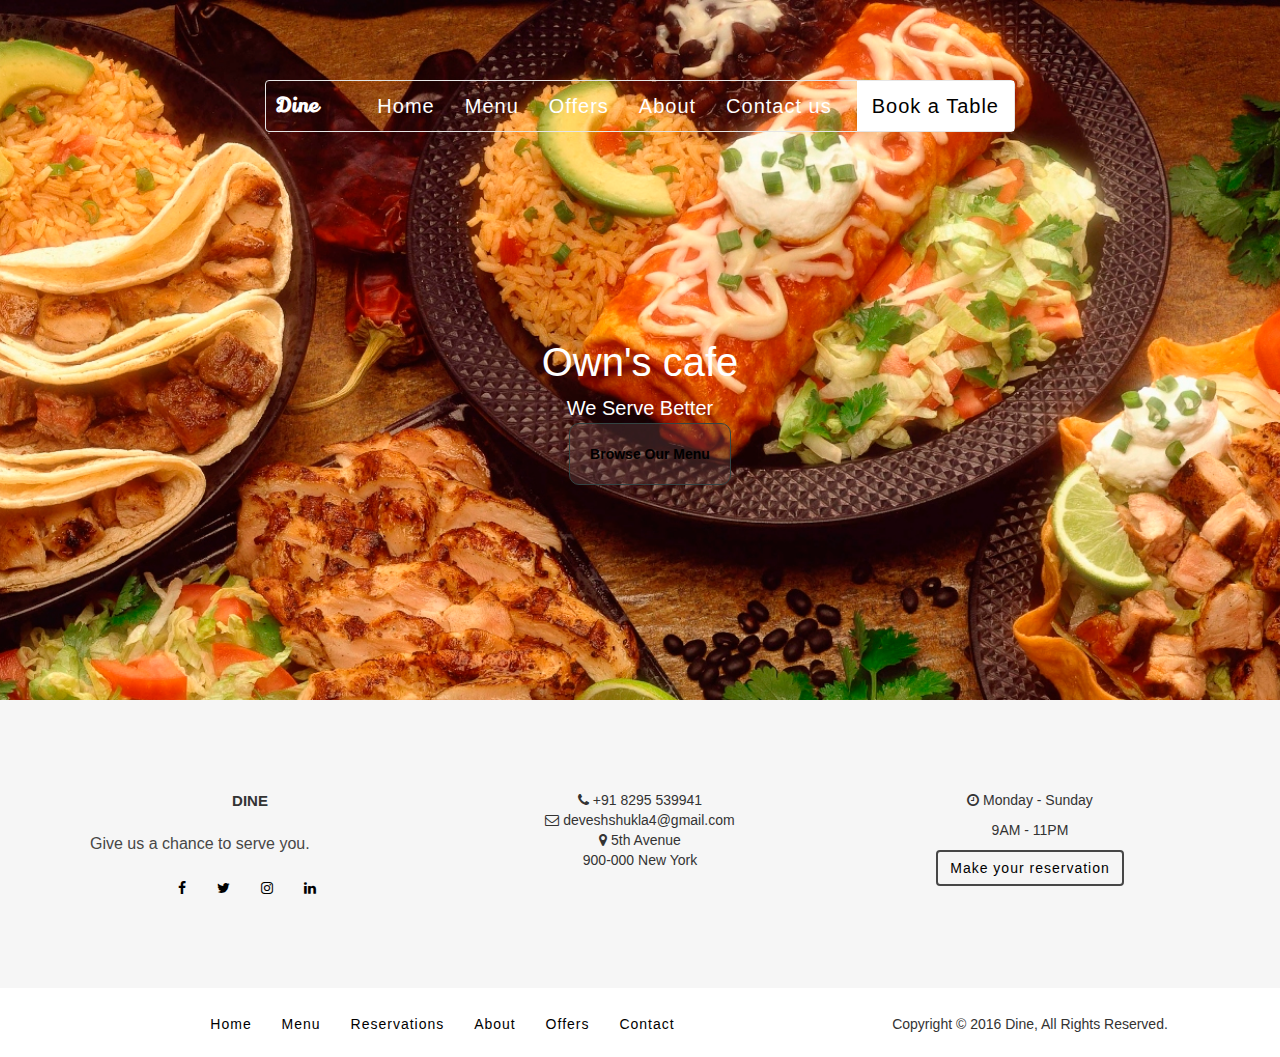
<file: index.html>
<!DOCTYPE html>
<html lang="en">
<head>
  <title>Home</title>
  <meta charset="utf-8">
  <meta name="viewport" content="width=device-width, initial-scale=1">
  <link href="assests\vendor\fontawesome\css\font-awesome.min.css" rel="stylesheet">
  <link rel="stylesheet" href="https://maxcdn.bootstrapcdn.com/bootstrap/3.3.7/css/bootstrap.min.css">
  <script src="https://ajax.googleapis.com/ajax/libs/jquery/3.1.1/jquery.min.js"></script>
  <script src="https://maxcdn.bootstrapcdn.com/bootstrap/3.3.7/js/bootstrap.min.js"></script>
  <link href="https://fonts.googleapis.com/css?family=Lily+Script+One" rel="stylesheet">
  <link href="assests/css/style.css" rel="stylesheet">

<style>
  .parallax {
    background-image:url("assests/images/Food.jpg");
    min-height: 700px;
    background-attachment:fixed;
    background-repeat: no-repeat;
    background-position: center;
    background-size: cover;
  }





  </style>

</head>

<body class="indexbody">

<div class="parallax">
  <div style="height:300px; font-size: 20px;">


<div class="overlay">

<h1 class="rest-title">Own's cafe</h1>
<span class="slogan">We Serve Better</span><br>

<form>
<input class="btn" type="button" value="Browse Our Menu" onclick="window.location.href='menu.html'" />
</form>

</div>


<nav class="navbar navbar-default">
  <div class="container-fluid">
    <!-- Brand and toggle get grouped for better mobile display -->
    <div class="navbar-header">
      <button type="button" class="navbar-toggle collapsed" data-toggle="collapse" data-target="#bs-example-navbar-collapse-1" aria-expanded="false">
        <span class="sr-only">Toggle navigation</span>
        <span class="icon-bar"></span>
        <span class="icon-bar"></span>
        <span class="icon-bar"></span>
      </button>
      <a class="navbar-brand" href="index.html">Dine</a>
    </div>

    <!-- Collect the nav links, forms, and other content for toggling -->
    <div class="collapse navbar-collapse" id="bs-example-navbar-collapse-1">
      <ul class="nav navbar-nav">
    <ul class="nav navbar-nav">
      <li><a href="index.html">Home</a></li>
      <li><a href="menu.html">Menu</a></li>
      <li><a href="offers.html">Offers</a></li>
      <li><a href="about.html">About</a></li>
      <li><a href="contactus.html">Contact us</a></li>
      <li><a href="reservation.html" class="button-link">Book a Table</a></li>
    </ul>
  </div>
</nav>
</div>
</div>










<footer>
  <div class="container">
    <div class="row">

      <div class="col-md-4 col-sm-4 about-footer">
        <p class="logo">DINE</p>
        <p class="text">Give us a chance to serve you.</p></p>
        <ul class="social list-inline list-unstyled">
          <li><a href="#"><i class="fa fa-facebook"></i></a></li>
          <li><a href="#"><i class="fa fa-twitter"></i></a></li>
          <li><a href="#"><i class="fa fa-instagram"></i></a></li>
          <li><a href="#"><i class="fa fa-linkedin"></i></a></li>
        </ul>
      </div> <!-- /.col-md-4 -->

      <div class="col-md-4 col-sm-4">
        <ul class="contact-footer list-unstyled">
          <li><i class="fa fa-phone"></i> +91 8295 539941</li>
          <li><i class="fa fa-envelope-o"></i> deveshshukla4@gmail.com</li>
          <li><i class="fa fa-map-marker"></i> 5th Avenue<br />
          900-000 New York</li>
        </ul>
      </div> <!-- /.col-md-4 -->

      <div class="col-md-4 col-sm-4 reservation-footer">
        <p><i class="fa fa-clock-o"></i> Monday - Sunday</p>
        <p class="hour">9AM - 11PM</p>
        <a href="reservation.html" class="btn btn-border-dark">Make your reservation</a>
      </div> <!-- /.col-md-4 -->

    </div> <!-- /.row -->
  </div> <!-- /.container -->

  <nav class="nav-footer">
    <div class="container">
      <div class="row">
        <div class="col-md-8">
          <ul class="list-inline list-unstyled">
            <li class='current'><a class='current' href="index.html">Home</a></li>
            <li><a href="menu.html">Menu</a></li>
            <li><a href="reservation.html">Reservations</a></li>
            <li><a href="about.html">About</a></li>
            <li><a href="Offers.html">Offers</a></li>
            <li><a href="contactus.html">Contact</a></li>
          </ul>
        </div> <!-- /.col-md-8 -->

        <div class="col-md-4">
          <p class="copyright">Copyright &copy; 2016 Dine, All Rights Reserved.</p>
        </div> <!-- /.col-md-4 -->
      </div> <!-- /.row -->
    </div> <!-- /.container -->
  </nav>
</footer>

</body>
</html>
</file>
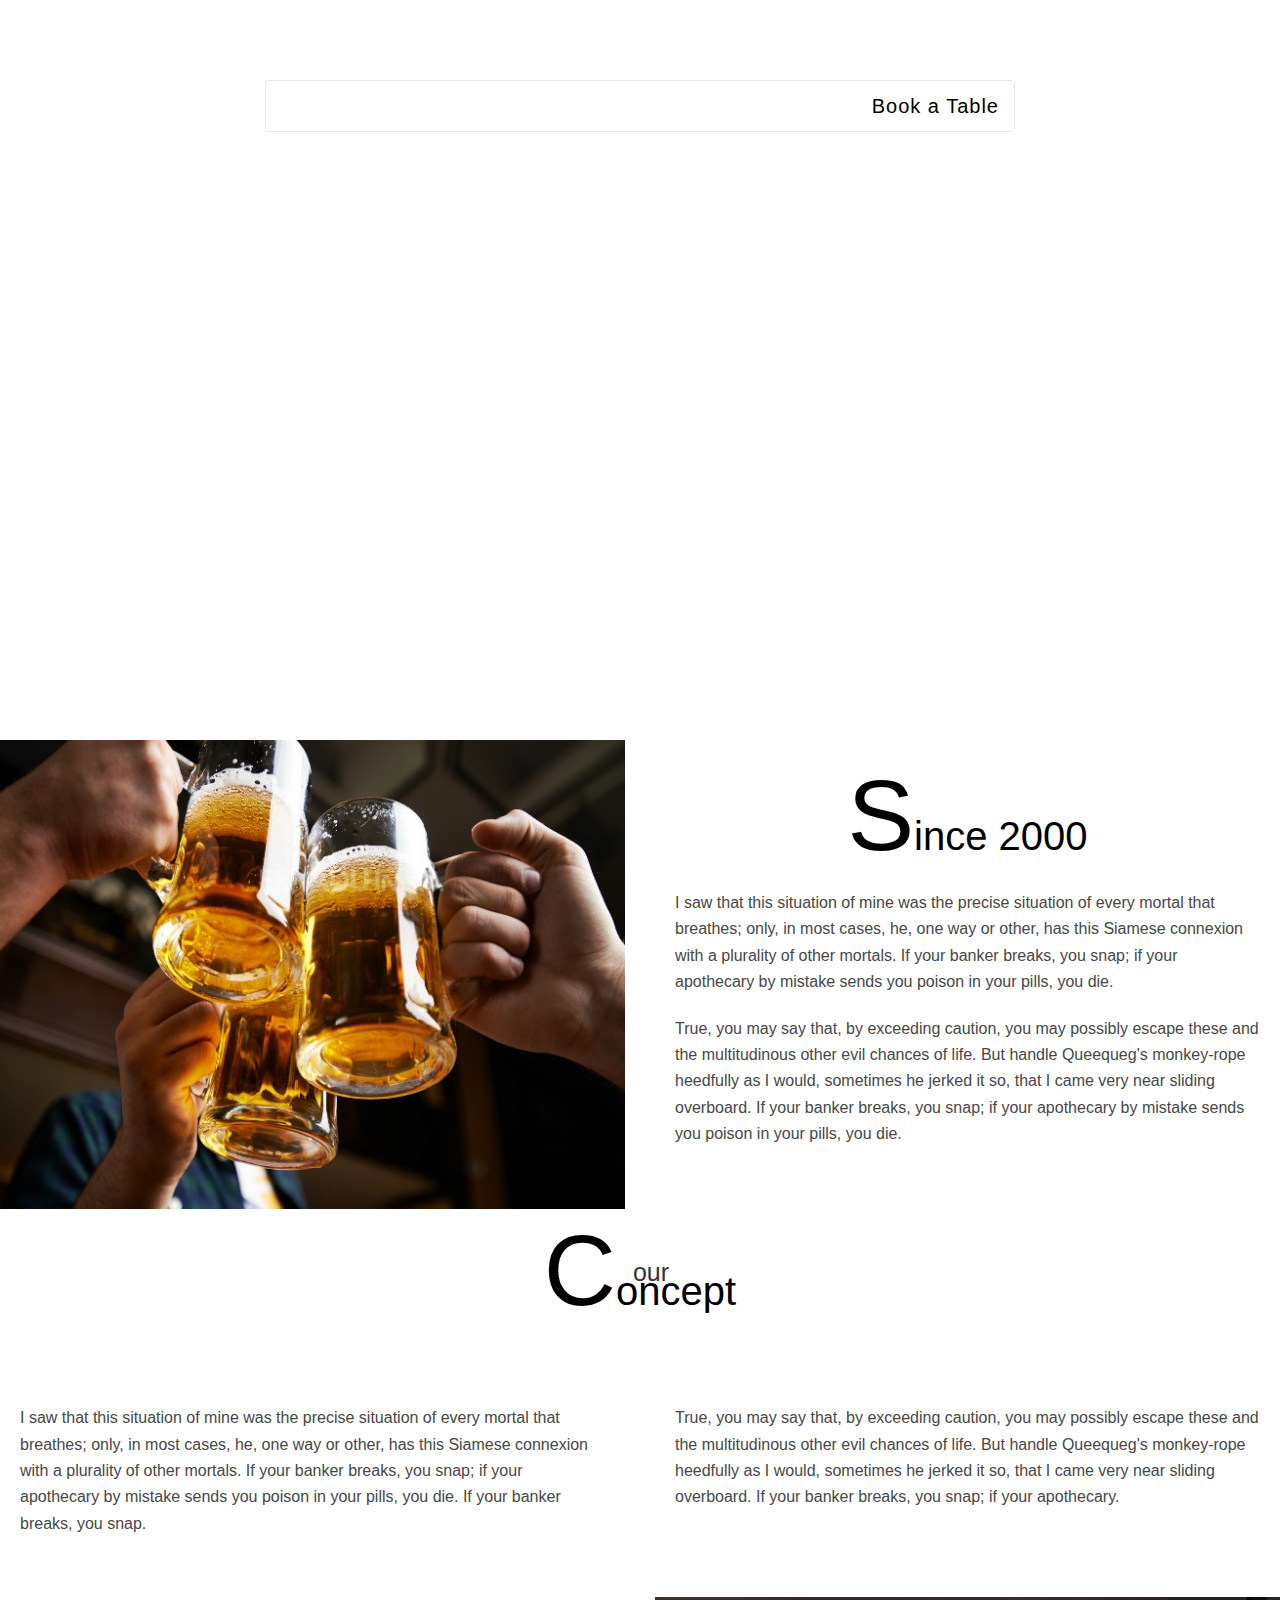
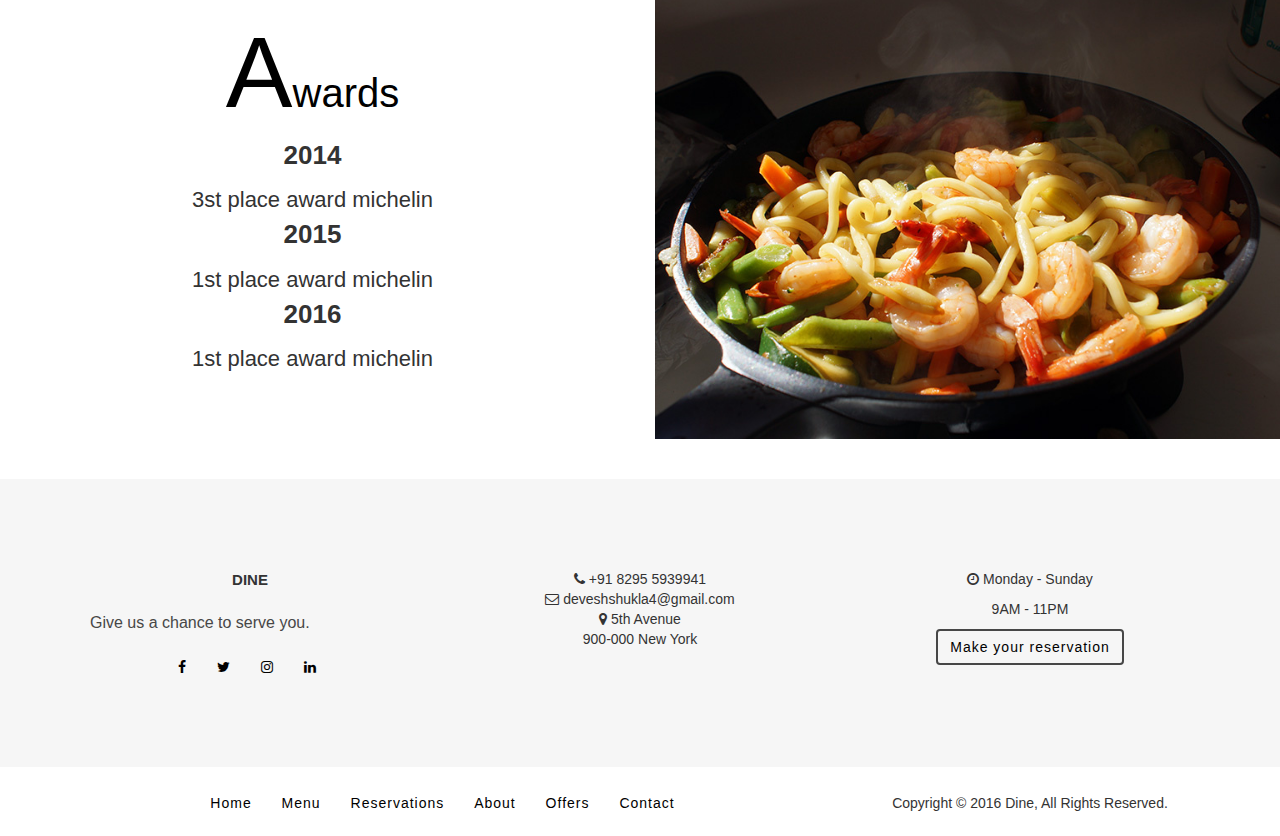
<file: about.html>
<!DOCTYPE html>
<html lang="en">
<head>
  <title>About us</title>
  <meta charset="utf-8">
  <meta name="viewport" content="width=device-width, initial-scale=1">
  <link href="assests\vendor\fontawesome\css\font-awesome.min.css" rel="stylesheet">
  <link rel="stylesheet" href="https://maxcdn.bootstrapcdn.com/bootstrap/3.3.7/css/bootstrap.min.css">
  <script src="https://ajax.googleapis.com/ajax/libs/jquery/3.1.1/jquery.min.js"></script>
  <script src="https://maxcdn.bootstrapcdn.com/bootstrap/3.3.7/js/bootstrap.min.js"></script>
  <link href="https://fonts.googleapis.com/css?family=Lily+Script+One" rel="stylesheet">
  <link href="https://fonts.googleapis.com/css?family=Playfair+Display+SC" rel="stylesheet">
  <link href="https://fonts.googleapis.com/css?family=Playfair+Display+SC" rel="stylesheet">
  <link href="https://fonts.googleapis.com/css?family=Open+Sans+Condensed:300|Playfair+Display+SC" rel="stylesheet">
  <link href="https://fonts.googleapis.com/css?family=Open+Sans+Condensed:300" rel="stylesheet">
  <link href="assests/css/style.css" rel="stylesheet">
<style>
/* parallax */

  .parallax {
    background-image:url("https://images.worldskillsusercontent.org/ws2c/wsb0/33/ws2cb0605f-1f0b-4e48-83fa-04b9a0482171_medium");
    min-height: 700px;
    background-attachment:fixed;
    background-repeat: no-repeat;
    background-position: center;
    background-size: cover;
  }



</style>
</head>

<body class="abody">

<div class="parallax">
  <div style="height:300px; font-size: 20px;">


<div class="overlay">



<h5 class="slogan">Meet our Chef</h5>
<h1 class="chef"> Vishal Paul</h1>




</div>


<nav class="navbar navbar-default">
  <div class="container-fluid">
    <!-- Brand and toggle get grouped for better mobile display -->
    <div class="navbar-header">
      <button type="button" class="navbar-toggle collapsed" data-toggle="collapse" data-target="#bs-example-navbar-collapse-1" aria-expanded="false">
        <span class="sr-only">Toggle navigation</span>
        <span class="icon-bar"></span>
        <span class="icon-bar"></span>
        <span class="icon-bar"></span>
      </button>
      <a class="navbar-brand" href="index.html">Dine</a>
    </div>

    <!-- Collect the nav links, forms, and other content for toggling -->
    <div class="collapse navbar-collapse" id="bs-example-navbar-collapse-1">
      <ul class="nav navbar-nav">
    <ul class="nav navbar-nav">
      <li><a href="index.html">Home</a></li>
      <li><a href="menu.html">Menu</a></li>
      <li><a href="offers.html">Offers</a></li>
      <li><a href="about.html">About</a></li>
      <li><a href="contactus.html">Contact us</a></li>
      <li><a href="reservation.html" class="button-link">Book a Table</a></li>
    </ul>
  </div>
</nav>
</div>
</div>
<!--navbar end-->


<br><br>
<div class="row">
  <div class="col-md-6">
<img src="assests/images/image5.jpg" class="img5">
        </div>
     <div class="col-md-6" id='sin'>    
      <h2 id="h">Since 2000</h2>
       <p class="text">I saw that this situation of mine was the precise situation of every mortal that breathes;
        only, in most cases, he, one way or other, has this Siamese connexion with a plurality of other mortals.
        If your banker breaks, you snap; if your apothecary by mistake sends you poison in your pills, you die.</p>
        <p class="text">True, you may say that, by exceeding caution, you may possibly escape these and the multitudinous other evil chances of life.
         But handle Queequeg's monkey-rope heedfully as I would, sometimes he jerked it so, that I came very near sliding overboard. 
         If your banker breaks, you snap; if your apothecary by mistake sends you poison in your pills, you die.</p>

        
      </div>   
     </div>
<br><br>

<div class="row">
  <div class="col-md-12">
<h4 class="our">our</h4>
<h2 id="h">Concept<h2>
</div>
</div>
<br> <br>


<div class="row">
  <div class="col-md-6">
<p class="text">I saw that this situation of mine was the precise situation of every mortal that breathes; only, in most cases, he, one way or other, has this Siamese connexion with a plurality of other mortals. If your banker breaks, you snap; if your apothecary by mistake sends you poison in your pills, you die. If your banker breaks, you snap.</p>
</div>
  <div class="col-md-6">

<p class="text">True, you may say that, by exceeding caution, you may possibly escape these and the multitudinous other evil chances of life. But handle Queequeg's monkey-rope heedfully as I would, sometimes he jerked it so, that I came very near sliding overboard. If your banker breaks, you snap; if your apothecary.</p>
</div>
</div>
<br><br>




<div class="row">
  <div class="col-md-6">
<h2 id="h">Awards</h2>
<ul class="list-unstyled">
            <li>
              <p class="title">2014</p>
              <p class="text2">3st place award michelin</p>
            </li>
            <li>
              <p class="title">2015</p>
              <p class="text2">1st place award michelin</p>
            </li>
            <li>
              <p class="title">2016</p>
              <p class="text2">1st place award michelin</p>
            </li>
          </ul>
</div>

  <div class="col-md-6">
<img src="assests/images/image6.jpg" class="img5">
</div>
</div>

<br><br>

<footer>
  <div class="container">
    <div class="row">

      <div class="col-md-4 col-sm-4 about-footer">
        <p class="logo">DINE</p>
        <p class="text">Give us a chance to serve you.</p></p>
        <ul class="social list-inline list-unstyled">
          <li><a href="#"><i class="fa fa-facebook"></i></a></li>
          <li><a href="#"><i class="fa fa-twitter"></i></a></li>
          <li><a href="#"><i class="fa fa-instagram"></i></a></li>
          <li><a href="#"><i class="fa fa-linkedin"></i></a></li>
        </ul>
      </div> <!-- /.col-md-4 -->

      <div class="col-md-4 col-sm-4">
        <ul class="contact-footer list-unstyled">
          <li><i class="fa fa-phone"></i> +91 8295 5939941</li>
          <li><i class="fa fa-envelope-o"></i> deveshshukla4@gmail.com</li>
          <li><i class="fa fa-map-marker"></i> 5th Avenue<br />
          900-000 New York</li>
        </ul>
      </div> <!-- /.col-md-4 -->

      <div class="col-md-4 col-sm-4 reservation-footer">
        <p><i class="fa fa-clock-o"></i> Monday - Sunday</p>
        <p class="hour">9AM - 11PM</p>
        <a href="reservation.html" class="btn btn-border-dark">Make your reservation</a>
      </div> <!-- /.col-md-4 -->

    </div> <!-- /.row -->
  </div> <!-- /.container -->

  <nav class="nav-footer">
    <div class="container">
      <div class="row">
        <div class="col-md-8">
          <ul class="list-inline list-unstyled">
            <li class='current'><a class='current' href="index.html">Home</a></li>
            <li><a href="menu.html">Menu</a></li>
            <li><a href="reservation.html">Reservations</a></li>
            <li><a href="about.html">About</a></li>
            <li><a href="offers.html">Offers</a></li>
            <li><a href="contactus.html">Contact</a></li>
          </ul>
        </div> <!-- /.col-md-8 -->

        <div class="col-md-4">
          <p class="copyright">Copyright &copy; 2016 Dine, All Rights Reserved.</p>
        </div> <!-- /.col-md-4 -->
      </div> <!-- /.row -->
    </div> <!-- /.container -->
  </nav>
</footer>

</body>
</html>
</file>
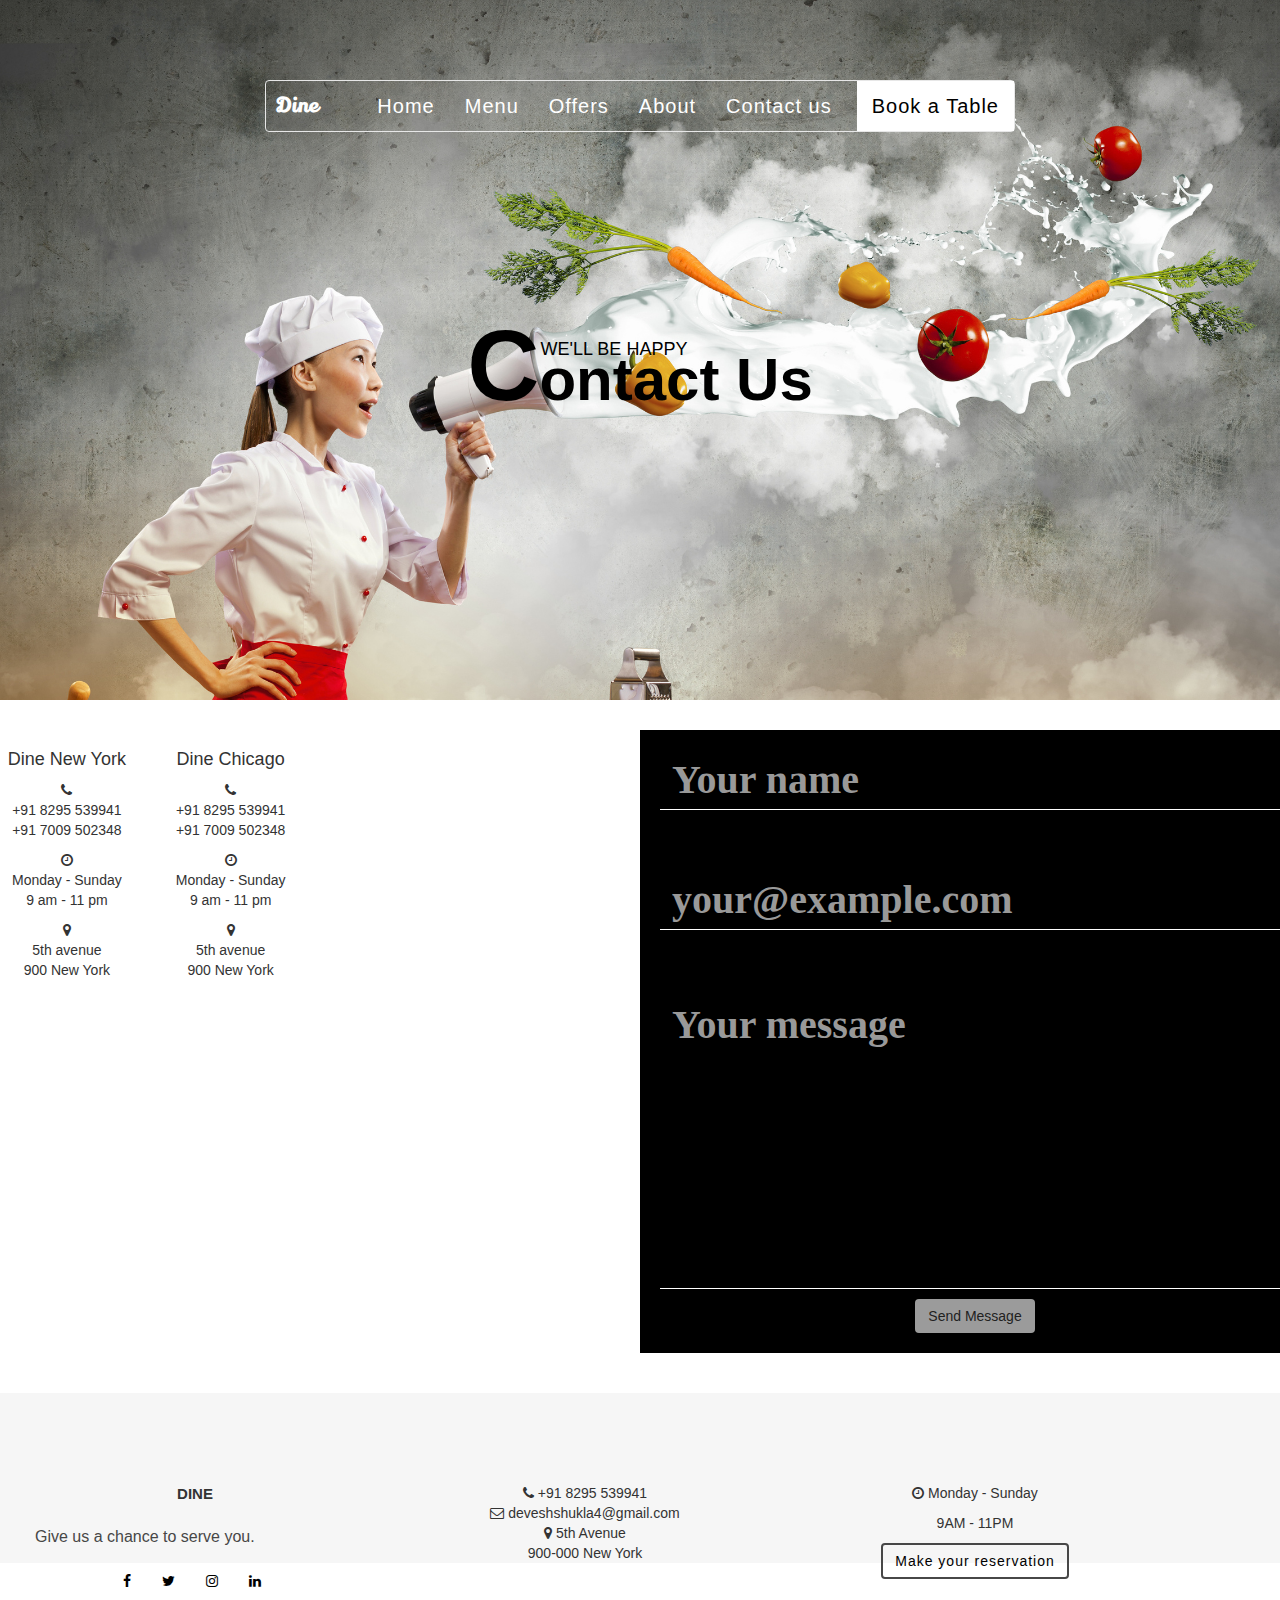
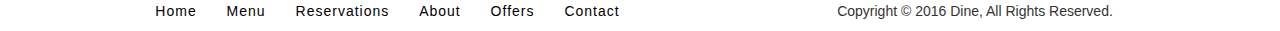
<file: contactus.html>
<!DOCTYPE html>
<html lang="en">
<head>
  <title>Contact us</title>
  <meta charset="utf-8">
  <meta name="viewport" content="width=device-width, initial-scale=1">
  <link href="assests\vendor\fontawesome\css\font-awesome.min.css" rel="stylesheet">
  <link rel="stylesheet" href="https://maxcdn.bootstrapcdn.com/bootstrap/3.3.7/css/bootstrap.min.css">
  <script src="https://ajax.googleapis.com/ajax/libs/jquery/3.1.1/jquery.min.js"></script>
  <script src="https://maxcdn.bootstrapcdn.com/bootstrap/3.3.7/js/bootstrap.min.js"></script>
  <link href="https://fonts.googleapis.com/css?family=Lily+Script+One" rel="stylesheet">
  <link href="https://fonts.googleapis.com/css?family=Playfair+Display+SC" rel="stylesheet">
  <link href="https://fonts.googleapis.com/css?family=Playfair+Display+SC" rel="stylesheet">
  <link href="https://fonts.googleapis.com/css?family=Open+Sans+Condensed:300|Playfair+Display+SC" rel="stylesheet">
  <link href="https://fonts.googleapis.com/css?family=Open+Sans+Condensed:300" rel="stylesheet">
  <link href="assests/css/style.css" rel="stylesheet">
<style>
  .parallax {
    background-image:url("assests/images/contact.jpg");
    min-height: 700px;
    background-attachment:fixed;
    background-repeat: no-repeat;
    background-position: center;
    background-size: cover;
  }
img{
width:100%;
height:auto;
margin-left:20px;
margin-right:20px;
}




.container{
	float:left;
	}


/*form*/

.contact-form input.form-control {
    margin-bottom: 60px;
    height: 60px;
}

.contact-form .form-control {
    color: #fff;
    font-family: 'Playfair Display', serif;
    background-color: transparent;
    font-size: 40px;
    font-weight: 700;
    border: 0;
    border-bottom: 1px solid #fff;
    border-radius: 0;
    -webkit-box-shadow: none;
    box-shadow: none;
}
.form-control {
    display: block;
    width: 100%;
    height: 34px;
    padding: 6px 12px;
    font-size: 14px;
    line-height: 1.42857143;
    color: #555;
    background-color: #fff;
    background-image: none;
    border: 1px solid #ccc;
    border-radius: 4px;
    -webkit-box-shadow: inset 0 1px 1px rgba(0,0,0,.075);
    box-shadow: inset 0 1px 1px rgba(0,0,0,.075);
    -webkit-transition: border-color ease-in-out .15s,-webkit-box-shadow ease-in-out .15s;
    -o-transition: border-color ease-in-out .15s,box-shadow ease-in-out .15s;
    transition: border-color ease-in-out .15s,box-shadow ease-in-out .15s;
}

/*form ends*/
 </style>
</head>

<body class="cbody">

<div class="parallax">
  <div style="height:300px; font-size: 20px;">


<div class="overlay">



<h5 class="happy">WE'LL BE HAPPY</h5>
<h1 class="contact">Contact Us</h1>




</div>


<nav class="navbar navbar-default">
  <div class="container-fluid">
    <!-- Brand and toggle get grouped for better mobile display -->
    <div class="navbar-header">
      <button type="button" class="navbar-toggle collapsed" data-toggle="collapse" data-target="#bs-example-navbar-collapse-1" aria-expanded="false">
        <span class="sr-only">Toggle navigation</span>
        <span class="icon-bar"></span>
        <span class="icon-bar"></span>
        <span class="icon-bar"></span>
      </button>
      <a class="navbar-brand" href="index.html">Dine</a>
    </div>

    <!-- Collect the nav links, forms, and other content for toggling -->
    <div class="collapse navbar-collapse" id="bs-example-navbar-collapse-1">
      <ul class="nav navbar-nav">
    <ul class="nav navbar-nav">
      <li><a href="index.html">Home</a></li>
      <li><a href="menu.html">Menu</a></li>
      <li><a href="offers.html">Offers</a></li>
      <li><a href="about.html">About</a></li>
      <li><a href="contactus.html">Contact us</a></li>
      <li><a href="reservation.html" class="button-link">Book a Table</a></li>
    </ul>
  </div>
</nav>
</div>
</div>
<!--navbar end-->
<br> <br>


<div class="row">
<div class="col-md-6">

        <div class="row">

          <div class="col-md-3">
            <h4>Dine New York</h4>
            <ul class="list-unstyled">
              <li>
                <i class="fa fa-phone"></i> <p>+91 8295 539941<br>
                +91 7009 502348</p>
              </li>
              <li>
                <i class="fa fa-clock-o"></i> <p>Monday - Sunday<br>
                9 am - 11 pm</p>
              </li>
              <li>
                <i class="fa fa-map-marker"></i> <p>5th avenue<br>
                900 New York</p>
              </li>
            </ul>
          </div> <!-- /.left -->

          <div class="col-md-3">
            <h4>Dine Chicago</h4>
            <ul class="list-unstyled">
              <li>
                <i class="fa fa-phone"></i> <p>+91 8295 539941<br>
                +91 7009 502348</p>
              </li>
              <li>
                <i class="fa fa-clock-o"></i> <p>Monday - Sunday<br>
                9 am - 11 pm</p>
              </li>
              <li>
                <i class="fa fa-map-marker"></i> <p>5th avenue<br>
                900 New York</p>
              </li>
            </ul>
          </div> <!-- /.right -->
        </div> <!-- /.contact-info -->

        <!-- \Google maps/ -->
        <div id="map"></div>

      </div>
<br><br>
<div class="row" >
<div class="col-md-6 contact-form">

        <form id="contactForm" data-toggle="validator" novalidate>

          <input type="text" class="form-control" id="name" placeholder="Your name" required data-error="NEW ERROR MESSAGE">
          <div class="help-block with-errors"></div>

          <input type="email" class="form-control" id="email" placeholder="your@example.com" required>
          <div class="help-block with-errors"></div>

          <textarea id="message" class="form-control" rows="5" placeholder="Your message" required></textarea>
          <div class="help-block with-errors"></div>

          <button type="submit" id="form-submit" class="btn btn-white disabled" style="pointer-events: all; cursor: pointer;">Send Message</button>
          <div id="msgSubmit" class="h3 text-center hidden"></div>
          <div class="clearfix"></div>
        </form>
      </div>
</div>
</div>
<br><br>


<footer>
  <div class="container">
    <div class="row">

      <div class="col-md-4 col-sm-4 about-footer">
        <p class="logo">DINE</p>
        <p class="text">Give us a chance to serve you.</p></p>
        <ul class="social list-inline list-unstyled">
          <li><a href="#"><i class="fa fa-facebook"></i></a></li>
          <li><a href="#"><i class="fa fa-twitter"></i></a></li>
          <li><a href="#"><i class="fa fa-instagram"></i></a></li>
          <li><a href="#"><i class="fa fa-linkedin"></i></a></li>
        </ul>
      </div> <!-- /.col-md-4 -->

      <div class="col-md-4 col-sm-4">
        <ul class="contact-footer list-unstyled">
          <li><i class="fa fa-phone"></i> +91 8295 539941</li>
          <li><i class="fa fa-envelope-o"></i> deveshshukla4@gmail.com</li>
          <li><i class="fa fa-map-marker"></i> 5th Avenue<br />
          900-000 New York</li>
        </ul>
      </div> <!-- /.col-md-4 -->

      <div class="col-md-4 col-sm-4 reservation-footer">
        <p><i class="fa fa-clock-o"></i> Monday - Sunday</p>
        <p class="hour">9AM - 11PM</p>
        <a href="reservation.html" class="btn btn-border-dark">Make your reservation</a>
      </div> <!-- /.col-md-4 -->

    </div> <!-- /.row -->
  </div> <!-- /.container -->

  <nav class="nav-footer">
    <div class="container">
      <div class="row">
        <div class="col-md-8">
          <ul class="list-inline list-unstyled">
            <li class='current'><a class='current' href="index.html">Home</a></li>
            <li><a href="menu.html">Menu</a></li>
            <li><a href="reservation.html">Reservations</a></li>
            <li><a href="about.html">About</a></li>
            <li><a href="offers.html">Offers</a></li>
            <li><a href="contactus.html">Contact</a></li>
          </ul>
        </div> <!-- /.col-md-8 -->

        <div class="col-md-4">
          <p class="copyright">Copyright &copy; 2016 Dine, All Rights Reserved.</p>
        </div> <!-- /.col-md-4 -->
      </div> <!-- /.row -->
    </div> <!-- /.container -->
  </nav>
</footer>

</body>
</html>
</file>
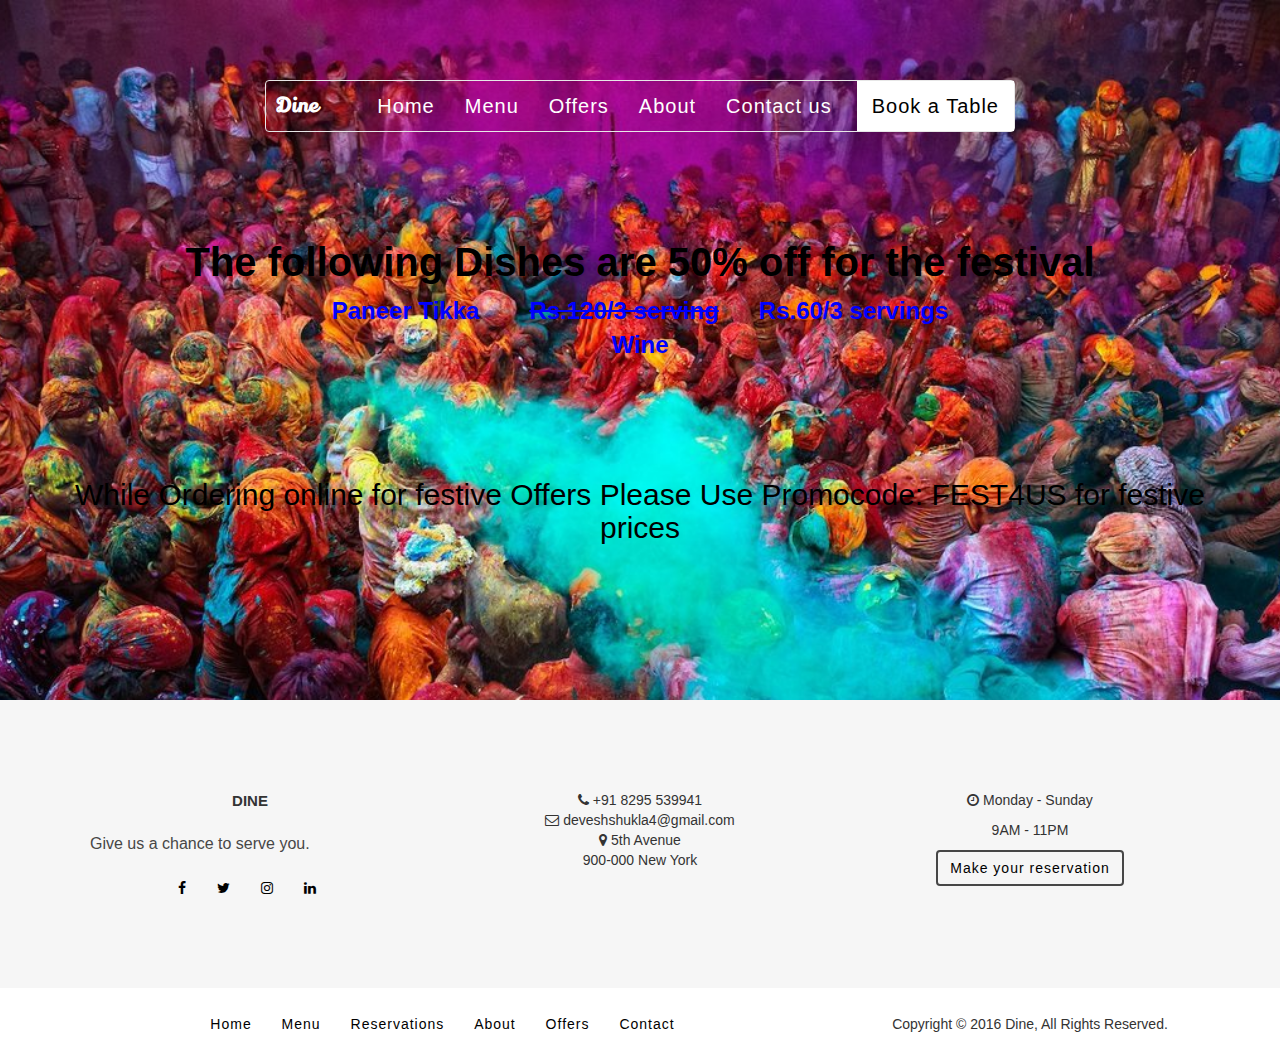
<file: festmenu.html>
<!DOCTYPE html>
<html lang="en">
<head>
  <title>Festival Menu</title>
  <meta charset="utf-8">
  <meta name="viewport" content="width=device-width, initial-scale=1">
  <link href="assests\vendor\fontawesome\css\font-awesome.min.css" rel="stylesheet">
  <link rel="stylesheet" href="https://maxcdn.bootstrapcdn.com/bootstrap/3.3.7/css/bootstrap.min.css">
  <script src="https://ajax.googleapis.com/ajax/libs/jquery/3.1.1/jquery.min.js"></script>
  <script src="https://maxcdn.bootstrapcdn.com/bootstrap/3.3.7/js/bootstrap.min.js"></script>
  <link href="https://fonts.googleapis.com/css?family=Lily+Script+One" rel="stylesheet">
  <link href="assests/css/style.css" rel="stylesheet">

<style>
  .parallax {
    background-image:url("assests/images/holi.jpg");
    min-height: 700px;
    background-attachment:fixed;
    background-repeat: no-repeat;
    background-position: center;
    background-size: cover;
  }

  </style>

</head>

<body class="festbody">

<div class="parallax">
  <div style="height:300px; font-size: 20px;">

<div class="overlay">
         
          

         <div class="container">
              <div class="row">
               <div class="col-md-12">
                   <h1 id="festm">The following Dishes are 50% off for the festival</h1>
          
                 <ul class="list-unstyled menu-list">
                     <li>Paneer Tikka<span style=" margin-left: 50px; margin-right: 40px; text-decoration: line-through;">Rs.120/3 serving</span>Rs.60/3 servings</li>
                     <li>Wine</li>

          </ul><br><br><br>
          <h2>While Ordering online for festive Offers Please Use Promocode: FEST4US for festive prices</h2>

     </div><!-- col ends here -->
     </div><!-- row ends here -->
     </div><!-- container ends here -->     
     </div><!-- overlay ends here -->






<nav class="navbar navbar-default">
  <div class="container-fluid">
    <!-- Brand and toggle get grouped for better mobile display -->
    <div class="navbar-header">
      <button type="button" class="navbar-toggle collapsed" data-toggle="collapse" data-target="#bs-example-navbar-collapse-1" aria-expanded="false">
        <span class="sr-only">Toggle navigation</span>
        <span class="icon-bar"></span>
        <span class="icon-bar"></span>
        <span class="icon-bar"></span>
      </button>
      <a class="navbar-brand" href="index.html">Dine</a>
    </div>

    <!-- Collect the nav links, forms, and other content for toggling -->
    <div class="collapse navbar-collapse" id="bs-example-navbar-collapse-1">
      <ul class="nav navbar-nav">
    <ul class="nav navbar-nav">
      <li><a href="index.html">Home</a></li>
      <li><a href="menu.html">Menu</a></li>
      <li><a href="offers.html">Offers</a></li>
      <li><a href="about.html">About</a></li>
      <li><a href="contactus.html">Contact us</a></li>
      <li><a href="reservation.html" class="button-link">Book a Table</a></li>
    </ul>
  </div>
</nav>
</div>
</div>








<footer>
  <div class="container">
    <div class="row">

      <div class="col-md-4 col-sm-4 about-footer">
        <p class="logo">DINE</p>
        <p class="text">Give us a chance to serve you.</p></p>
        <ul class="social list-inline list-unstyled">
          <li><a href="#"><i class="fa fa-facebook"></i></a></li>
          <li><a href="#"><i class="fa fa-twitter"></i></a></li>
          <li><a href="#"><i class="fa fa-instagram"></i></a></li>
          <li><a href="#"><i class="fa fa-linkedin"></i></a></li>
        </ul>
      </div> <!-- /.col-md-4 -->

      <div class="col-md-4 col-sm-4">
        <ul class="contact-footer list-unstyled">
          <li><i class="fa fa-phone"></i> +91 8295 539941</li>
          <li><i class="fa fa-envelope-o"></i> deveshshukla4@gmail.com</li>
          <li><i class="fa fa-map-marker"></i> 5th Avenue<br />
          900-000 New York</li>
        </ul>
      </div> <!-- /.col-md-4 -->

      <div class="col-md-4 col-sm-4 reservation-footer">
        <p><i class="fa fa-clock-o"></i> Monday - Sunday</p>
        <p class="hour">9AM - 11PM</p>
        <a href="reservation.html" class="btn btn-border-dark">Make your reservation</a>
      </div> <!-- /.col-md-4 -->

    </div> <!-- /.row -->
  </div> <!-- /.container -->

  <nav class="nav-footer">
    <div class="container">
      <div class="row">
        <div class="col-md-8">
          <ul class="list-inline list-unstyled">
            <li class='current'><a class='current' href="index.html">Home</a></li>
            <li><a href="menu.html">Menu</a></li>
            <li><a href="reservation.html">Reservations</a></li>
            <li><a href="about.html">About</a></li>
            <li><a href="offers.html">Offers</a></li>
            <li><a href="contactus.html">Contact</a></li>
          </ul>
        </div> <!-- /.col-md-8 -->

        <div class="col-md-4">
          <p class="copyright">Copyright &copy; 2016 Dine, All Rights Reserved.</p>
        </div> <!-- /.col-md-4 -->
      </div> <!-- /.row -->
    </div> <!-- /.container -->
  </nav>
</footer>

</body>
</html>
</file>
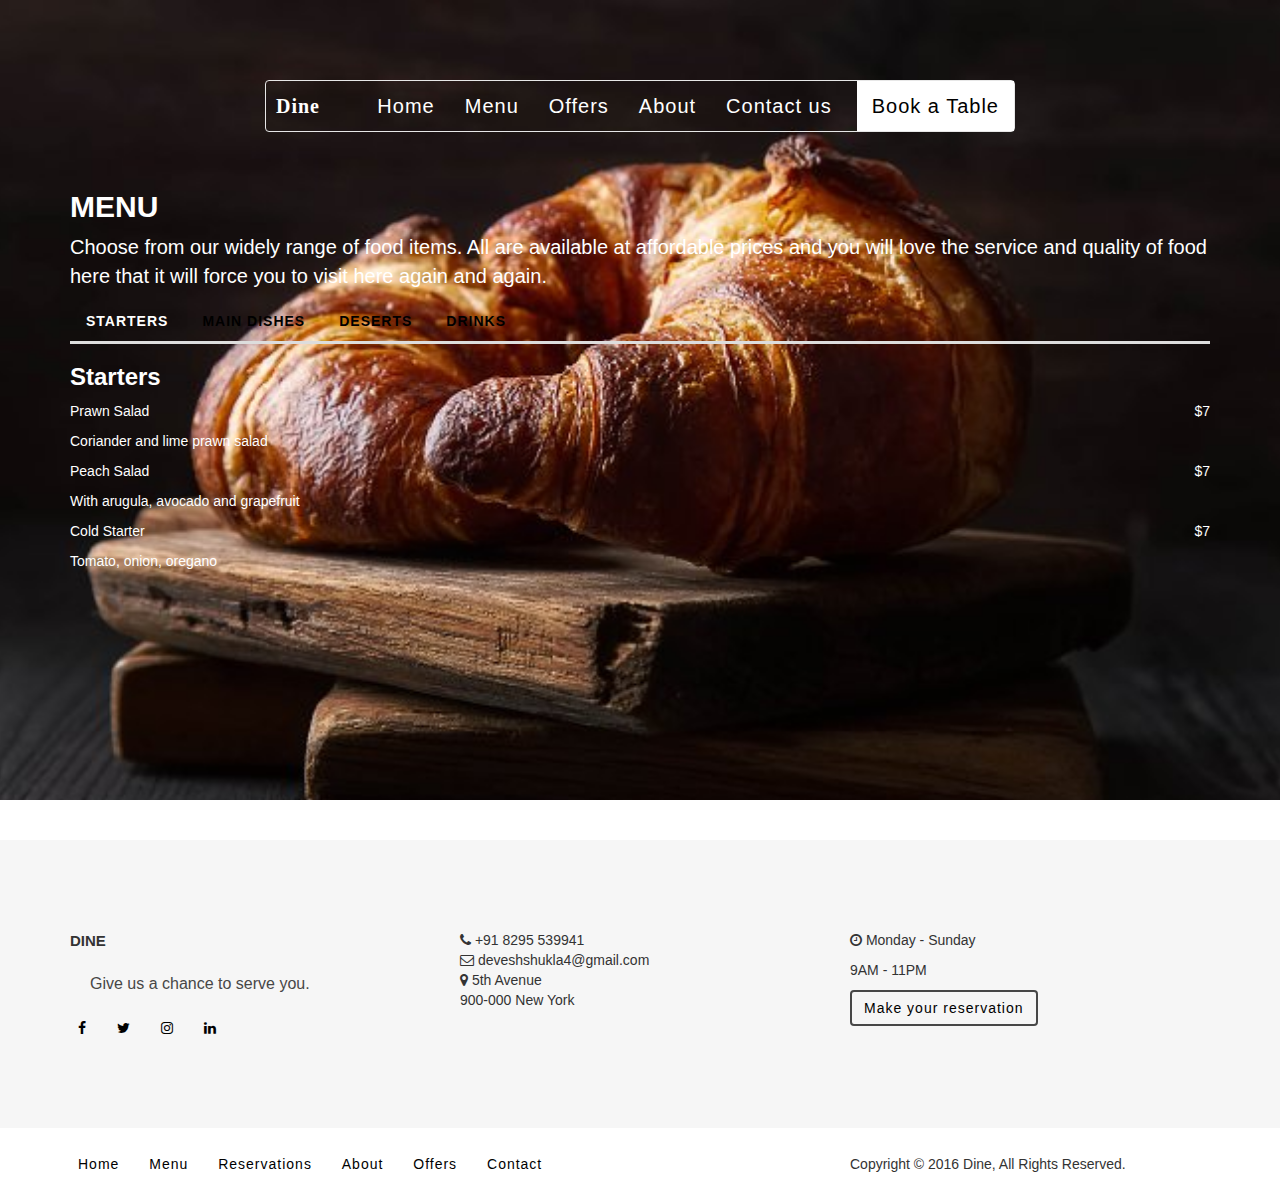
<file: menu.html>
<!DOCTYPE html>
<html lang="en">
<head>
  <title>Our Menu</title>
  <meta charset="utf-8">
  <meta name="viewport" content="width=device-width, initial-scale=1">
  <link href="assests\vendor\fontawesome\css\font-awesome.min.css" rel="stylesheet">
  <link rel="stylesheet" href="https://maxcdn.bootstrapcdn.com/bootstrap/3.3.7/css/bootstrap.min.css">
  <script src="https://ajax.googleapis.com/ajax/libs/jquery/3.1.1/jquery.min.js"></script>
  <script src="https://maxcdn.bootstrapcdn.com/bootstrap/3.3.7/js/bootstrap.min.js"></script>
  <link href="assests/css/style.css" rel="stylesheet">
<style>
.parallax {
    background-image:url("assests/images/menui.jpg");
    min-height: 800px;
    background-attachment:fixed;
    background-repeat: no-repeat;
    background-position: center;
    background-size: cover;
  }


</style>


</head>
<body>

<div class="parallax">
  <div style="height:300px; font-size: 20px;">


<div class="overlay">

<nav class="navbar navbar-default">
  <div class="container-fluid">
    <!-- Brand and toggle get grouped for better mobile display -->
    <div class="navbar-header">
      <button type="button" class="navbar-toggle collapsed" data-toggle="collapse" data-target="#bs-example-navbar-collapse-1" aria-expanded="false">
        <span class="sr-only">Toggle navigation</span>
        <span class="icon-bar"></span>
        <span class="icon-bar"></span>
        <span class="icon-bar"></span>
      </button>
      <a class="navbar-brand" href="index.html">Dine</a>
    </div>

    <!-- Collect the nav links, forms, and other content for toggling -->
    <div class="collapse navbar-collapse" id="bs-example-navbar-collapse-1">
      <ul class="nav navbar-nav">
    <ul class="nav navbar-nav">
      <li><a href="index.html">Home</a></li>
      <li><a href="menu.html">Menu</a></li>
      <li><a href="offers.html">Offers</a></li>
      <li><a href="about.html">About</a></li>
      <li><a href="contactus.html">Contact us</a></li>
      <li><a href="reservation.html" class="button-link">Book a Table</a></li>
    </ul>
  </div>
</nav>
</div>
</div>




<div class="container menu-size" style=" margin-top: -130px;">
  <h2 class="menu-head">MENU</h2>
  <p class="text1">Choose from our widely range of food items. All are available at affordable prices and you will love the service and quality of food here that it will force you to visit here again and again.</p>

  <ul class="nav nav-tabs">
    <li class="active"><a data-toggle="tab" href="#home">STARTERS</a></li>
    <li><a data-toggle="tab" href="#menu1">MAIN DISHES</a></li>
    <li><a data-toggle="tab" href="#menu2">DESERTS</a></li>
    <li><a data-toggle="tab" href="#menu3">DRINKS</a></li>
    
  </ul>

  <div class="tab-content">
    <div id="home" class="tab-pane fade in active">
       
       <h3 class="pane-title">Starters</h3>
          <ul class="list-unstyled">
            <li>
              <p class="dish-title">Prawn Salad<span class="dtitle">$7</span></p>
              <p class="dish-ingredients">Coriander and lime prawn salad</p>
            </li>

            <li>
              <p class="dish-title">Peach Salad<span class="dtitle">$7</span></p>
              <p class="dish-ingredients">With arugula, avocado and grapefruit</p>
            </li>

            <li>
              <p class="dish-title">Cold Starter<span class="dtitle">$7</span></p>
              <p class="dish-ingredients">Tomato, onion, oregano</p>
            </li>
          </ul>
        
      </div>
      
    <div id="menu1" class="tab-pane fade">
    
     <h3 class="pane-title">Dishes</h3>
          <ul class="list-unstyled">
            <li>
              <p class="dish-title">Salted Fried Chicken<span class="dtitle">$7</span></p>
              <p class="dish-ingredients">Chicken, olive oil, salt</p>
            </li>

            <li>
              <p class="dish-title">Crab with Curry Sources<span class="dtitle">$7</span></p>
              <p class="dish-ingredients">Crab, potatoes, rice</p>
            </li>

            <li>
              <p class="dish-title">Salmon Steak<span class="dtitle">$7</span></p>
              <p class="dish-ingredients">Salmon, veggies, olive oil</p>
            </li>

            <li>
              <p class="dish-title">Pepperoni Pizza<span class="dtitle">$7</span></p>
              <p class="dish-ingredients">Pepperoni, cheese, tomato</p>
            </li>
          </ul>
    </div>
    
    <div id="menu2" class="tab-pane fade">
      
          <h3 class="pane-title">Deserts</h3>
          <ul class="list-unstyled">
            <li>
              <p class="dish-title">Homemade Spongecake<span class="dtitle">$7</span></p>
              <p class="dish-ingredients">Chocolate, mascarpone filling</p>
            </li>

            <li>
              <p class="dish-title">Creme Brulee<span class="dtitle">$7</span></p>
              <p class="dish-ingredients">With real vanilla bean</p>
            </li>

            <li>
              <p class="dish-title">Poached Pear<span class="dtitle">$7</span></p>
              <p class="dish-ingredients">In red wien and spices</p>
            </li>

            <li>
              <p class="dish-title">Italian Gelato<span class="dtitle">$7</span></p>
              <p class="dish-ingredients">Vanilla, chocolate, pistachio</p>
            </li>
          </ul>
        
      
      </div>
      
    <div id="menu3" class="tab-pane fade">
    
    <h3 class="pane-title">Drinks</h3>
          <ul class="list-unstyled">
            <li>
              <p class="dish-title">Coca-Cola<span class="dtitle">$7</span></p>
              <p class="dish-ingredients">With lemon and ice</p>
            </li>

            <li>
              <p class="dish-title">Sprite<span class="dtitle">$7</span></p>
              <p class="dish-ingredients">With lemon and ice</p>
            </li>

            <li>
              <p class="dish-title">Water<span class="dtitle">$7</span></p>
              <p class="dish-ingredients">With lemon and ice</p>
            </li>

            <li>
              <p class="dish-title">7-Up<span class="dtitle">$7</span></p>
              <p class="dish-ingredients">With lemon and ice</p>
            </li>
          </ul>
          
    </div>
    </div>
  </div>
</div><!-- overlay ends here -->
</div><!-- container ends here-->
</div><!-- parallax ends here-->
<br><br>

<footer>
  <div class="container">
    <div class="row">

      <div class="col-md-4 col-sm-4 about-footer">
        <p class="logo">DINE</p>
        <p class="text">Give us a chance to serve you.</p></p>
        <ul class="social list-inline list-unstyled">
          <li><a href="#"><i class="fa fa-facebook"></i></a></li>
          <li><a href="#"><i class="fa fa-twitter"></i></a></li>
          <li><a href="#"><i class="fa fa-instagram"></i></a></li>
          <li><a href="#"><i class="fa fa-linkedin"></i></a></li>
        </ul>
      </div> <!-- /.col-md-4 -->

      <div class="col-md-4 col-sm-4">
        <ul class="contact-footer list-unstyled">
          <li><i class="fa fa-phone"></i> +91 8295 539941</li>
          <li><i class="fa fa-envelope-o"></i> deveshshukla4@gmail.com</li>
          <li><i class="fa fa-map-marker"></i> 5th Avenue<br />
          900-000 New York</li>
        </ul>
      </div> <!-- /.col-md-4 -->

      <div class="col-md-4 col-sm-4 reservation-footer">
        <p><i class="fa fa-clock-o"></i> Monday - Sunday</p>
        <p class="hour">9AM - 11PM</p>
        <a href="reservation.html" class="btn btn-border-dark">Make your reservation</a>
      </div> <!-- /.col-md-4 -->

    </div> <!-- /.row -->
  </div> <!-- /.container -->

  <nav class="nav-footer">
    <div class="container">
      <div class="row">
        <div class="col-md-8">
          <ul class="list-inline list-unstyled">
            <li class='current'><a class='current' href="index.html">Home</a></li>
            <li><a href="menu.html">Menu</a></li>
            <li><a href="reservation.html">Reservations</a></li>
            <li><a href="about.html">About</a></li>
            <li><a href="offers.html">Offers</a></li>
            <li><a href="contactus.html">Contact</a></li>
          </ul>
        </div> <!-- /.col-md-8 -->

        <div class="col-md-4">
          <p class="copyright">Copyright &copy; 2016 Dine, All Rights Reserved.</p>
        </div> <!-- /.col-md-4 -->
      </div> <!-- /.row -->
    </div> <!-- /.container -->
  </nav>
</footer>



</body>
</html>
</file>
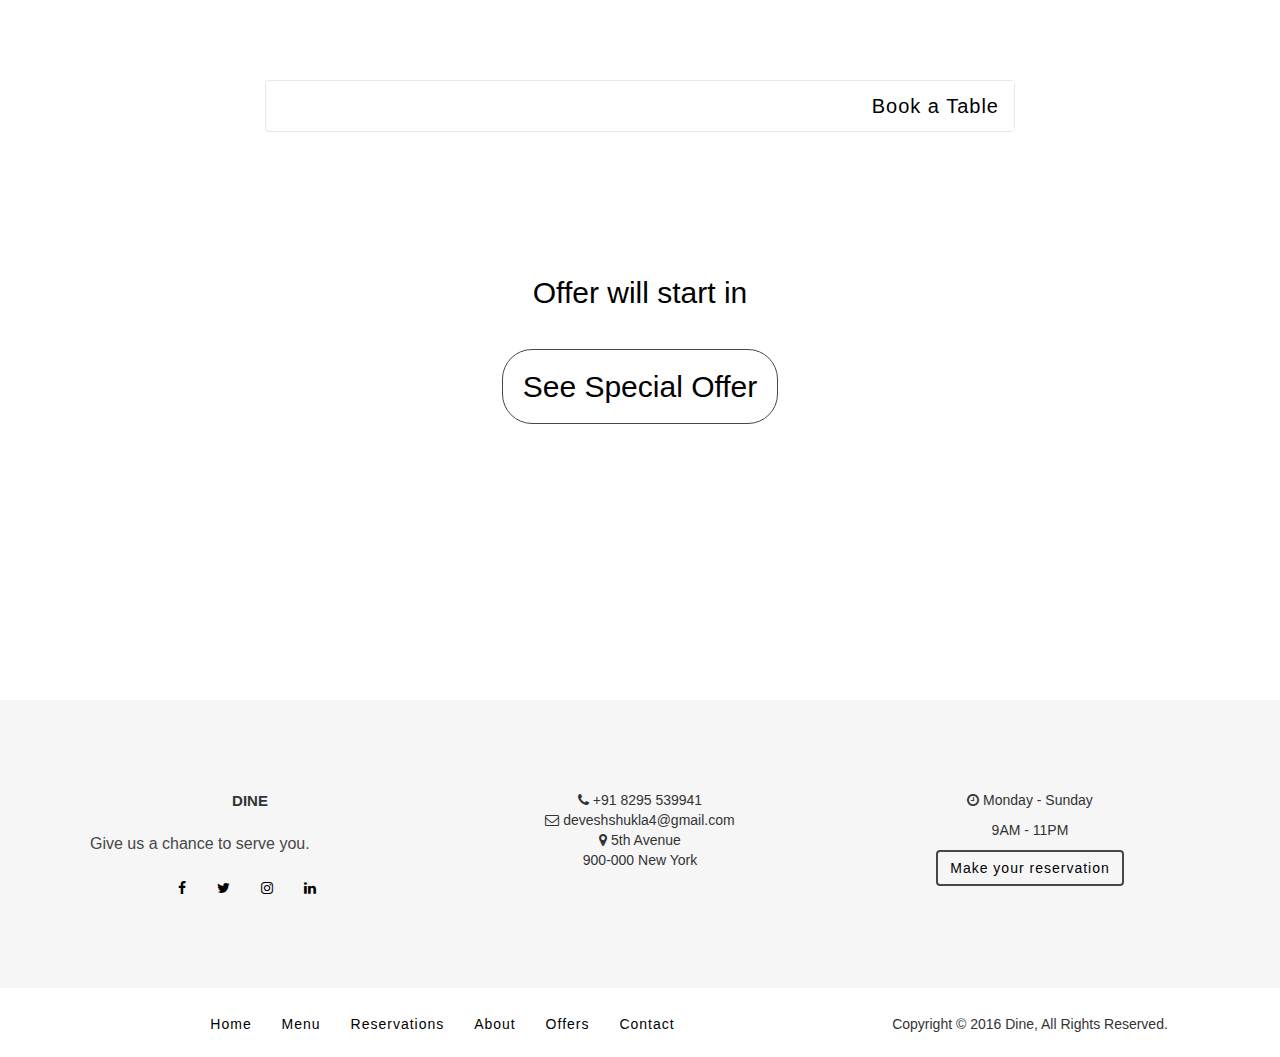
<file: offers.html>
<!DOCTYPE html>
<html lang="en">
<head>
  <title>Offers</title>
  <meta charset="utf-8">
  <meta name="viewport" content="width=device-width, initial-scale=1">
  <link href="assests\vendor\fontawesome\css\font-awesome.min.css" rel="stylesheet">
  <link rel="stylesheet" href="https://maxcdn.bootstrapcdn.com/bootstrap/3.3.7/css/bootstrap.min.css">
  <script src="https://ajax.googleapis.com/ajax/libs/jquery/3.1.1/jquery.min.js"></script>
  <script src="https://maxcdn.bootstrapcdn.com/bootstrap/3.3.7/js/bootstrap.min.js"></script>
  <link href="https://fonts.googleapis.com/css?family=Lily+Script+One" rel="stylesheet">
  <link href="assests/css/style.css" rel="stylesheet">

<style>
  .parallax {
    background-image:url("http://mijanaonline.com/wp-content/uploads/2014/03/524706_751845378177482_1731719329_n.jpg");
    min-height: 700px;
    background-attachment:fixed;
    background-repeat: no-repeat;
    background-position: center;
    background-size: cover;
  }

  </style>

</head>

<body class="obody">

<div class="parallax">
  <div style="height:300px; font-size: 20px;">



<div class="overlay">

<div class="fest">
<h1 class="fest-title">Festival Special</h1>
<h2>Offer will start in<h2>
<p id="demo" style="font-size:60px; font-weight: bold;"></p>

<script>
// Set the date we're counting down to
var countDownDate = new Date("March 13, 2017 23:59:59").getTime();

// Update the count down every 1 second
var x = setInterval(function() {

    // Get todays date and time
    var now = new Date().getTime();
    
    // Find the distance between now an the count down date
    var distance = countDownDate - now;
    
    // Time calculations for days, hours, minutes and seconds
    var days = Math.floor(distance / (1000 * 60 * 60 * 24));
    var hours = Math.floor((distance % (1000 * 60 * 60 * 24)) / (1000 * 60 * 60));
    var minutes = Math.floor((distance % (1000 * 60 * 60)) / (1000 * 60));
    var seconds = Math.floor((distance % (1000 * 60)) / 1000);
    
    // Output the result in an element with id="demo"
    document.getElementById("demo").innerHTML = days + "d " + hours + "h "
    + minutes + "m " + seconds + "s ";
    
    // If the count down is over, write some text 
    if (distance < 0) {
        clearInterval(x);
        document.getElementById("demo").innerHTML = "Sorry the Offer Ended";
    }
}, 1000);
</script>

<form>
<input class="button-menu" type="button" value="See Special Offer" onclick="window.location.href='festmenu.html'" />
</form>
</div><!-- sat ends here-->




</div> <!-- parallax ends here-->




<nav class="navbar navbar-default">
  <div class="container-fluid">
    <!-- Brand and toggle get grouped for better mobile display -->
    <div class="navbar-header">
      <button type="button" class="navbar-toggle collapsed" data-toggle="collapse" data-target="#bs-example-navbar-collapse-1" aria-expanded="false">
        <span class="sr-only">Toggle navigation</span>
        <span class="icon-bar"></span>
        <span class="icon-bar"></span>
        <span class="icon-bar"></span>
      </button>
      <a class="navbar-brand" href="index.html">Dine</a>
    </div>

    <!-- Collect the nav links, forms, and other content for toggling -->
    <div class="collapse navbar-collapse" id="bs-example-navbar-collapse-1">
      <ul class="nav navbar-nav">
    <ul class="nav navbar-nav">
      <li><a href="index.html">Home</a></li>
      <li><a href="menu.html">Menu</a></li>
      <li><a href="offers.html">Offers</a></li>
      <li><a href="about.html">About</a></li>
      <li><a href="contactus.html">Contact us</a></li>
      <li><a href="reservation.html" class="button-link">Book a Table</a></li>
    </ul>
  </div>
</nav>
</div>
</div>





<footer>
  <div class="container">
    <div class="row">

      <div class="col-md-4 col-sm-4 about-footer">
        <p class="logo">DINE</p>
        <p class="text">Give us a chance to serve you.</p></p>
        <ul class="social list-inline list-unstyled">
          <li><a href="#"><i class="fa fa-facebook"></i></a></li>
          <li><a href="#"><i class="fa fa-twitter"></i></a></li>
          <li><a href="#"><i class="fa fa-instagram"></i></a></li>
          <li><a href="#"><i class="fa fa-linkedin"></i></a></li>
        </ul>
      </div> <!-- /.col-md-4 -->

      <div class="col-md-4 col-sm-4">
        <ul class="contact-footer list-unstyled">
          <li><i class="fa fa-phone"></i> +91 8295 539941</li>
          <li><i class="fa fa-envelope-o"></i> deveshshukla4@gmail.com</li>
          <li><i class="fa fa-map-marker"></i> 5th Avenue<br />
          900-000 New York</li>
        </ul>
      </div> <!-- /.col-md-4 -->

      <div class="col-md-4 col-sm-4 reservation-footer">
        <p><i class="fa fa-clock-o"></i> Monday - Sunday</p>
        <p class="hour">9AM - 11PM</p>
        <a href="reservation.html" class="btn btn-border-dark">Make your reservation</a>
      </div> <!-- /.col-md-4 -->

    </div> <!-- /.row -->
  </div> <!-- /.container -->

  <nav class="nav-footer">
    <div class="container">
      <div class="row">
        <div class="col-md-8">
          <ul class="list-inline list-unstyled">
            <li class='current'><a class='current' href="index.html">Home</a></li>
            <li><a href="menu.html">Menu</a></li>
            <li><a href="reservation.html">Reservations</a></li>
            <li><a href="about.html">About</a></li>
            <li><a href="offers.html">Offers</a></li>
            <li><a href="contactus.html">Contact</a></li>
          </ul>
        </div> <!-- /.col-md-8 -->

        <div class="col-md-4">
          <p class="copyright">Copyright &copy; 2016 Dine, All Rights Reserved.</p>
        </div> <!-- /.col-md-4 -->
      </div> <!-- /.row -->
    </div> <!-- /.container -->
  </nav>
</footer>

</body>
</html>
</file>
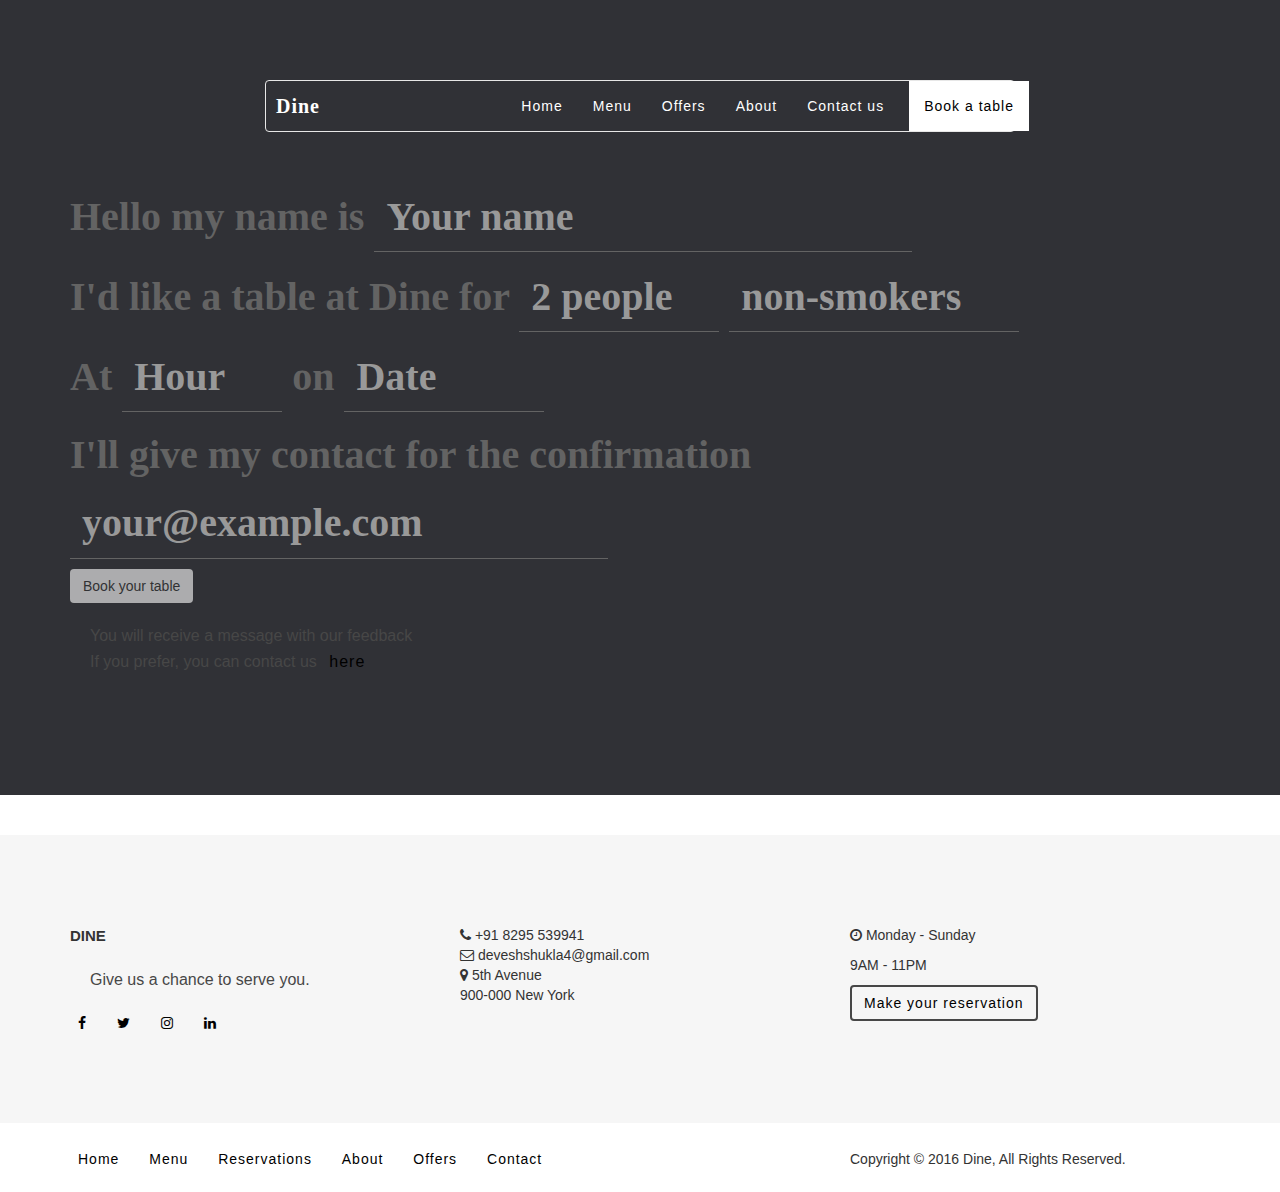
<file: reservation.html>
<!DOCTYPE html>
<html lang="en">
<head>
  <title>Book Your Table</title>
  <meta charset="utf-8">
  <meta name="viewport" content="width=device-width, initial-scale=1">
  <link rel="stylesheet" href="https://maxcdn.bootstrapcdn.com/bootstrap/3.3.7/css/bootstrap.min.css">
  <script src="https://ajax.googleapis.com/ajax/libs/jquery/3.1.1/jquery.min.js"></script>
  <script src="https://maxcdn.bootstrapcdn.com/bootstrap/3.3.7/js/bootstrap.min.js"></script>
  <link href="assests\vendor\fontawesome\css\font-awesome.min.css" rel="stylesheet">
  <script src="assests/js/validator.min.js"></script>
  <link href="assests/css/style.css" rel="stylesheet">

</head>

<body>
<div class="reservation">

  <div class="container">
  <nav class="navbar navbar-default">

    <div class="navbar-header">
      <button type="button" class="navbar-toggle collapsed" data-toggle="collapse" data-target="#bs-example-navbar-collapse-1" aria-expanded="false">
        <span class="sr-only">Toggle navigation</span>
        <span class="icon-bar"></span>
        <span class="icon-bar"></span>
        <span class="icon-bar"></span>
      </button>
      <a class="current-parent navbar-brand" href="index.html">Dine</a>
    </div> <!-- /.navbar-header -->

    <div class="collapse navbar-collapse" id="bs-example-navbar-collapse-1">
      <ul class="nav navbar-nav navbar-right">

        <li><a href="index.html">Home</a></li>
        <li><a href="menu.html">Menu</a></li>
        <li><a href="offers.html">Offers</a></li>
        <li><a href="about.html">About</a></li>
        <li><a href="contactus.html">Contact us</a></li>
          
       
        <li class="current"><a href="reservation.html" class="current button-link">Book a table</a></li>
      </ul>
    </div> <!-- /.collapse -->

  </nav>
</div> <!-- /.container -->


  <div class="container">

    <form id="reservationForm" data-toggle="validator" novalidate="true">

      <p class="ftext">Hello my name is <input type="text" class="form-control" id="name1" placeholder="Your name" required="" data-error="NEW ERROR MESSAGE"></p>

      <p class="ftext">I'd like a table at Dine for <input type="text" class="form-control" id="numberpeople" placeholder="2 people" required="" data-error="NEW ERROR MESSAGE" style="width: 200px;"> <input type="text" class="form-control" id="smoke" placeholder="non-smokers" required="" data-error="NEW ERROR MESSAGE" style="width: 290px;"></p>

      <p class="ftext">At <input type="text" class="form-control" id="dinehour" placeholder="Hour" required="" data-error="NEW ERROR MESSAGE" style="width: 160px;"> on <input type="text" class="form-control" id="dinedate" placeholder="Date" required="" data-error="NEW ERROR MESSAGE" style="width: 200px;"></p>

      <p class="ftext">I'll give my contact for the confirmation <input type="email" class="form-control" id="email1" placeholder="your@example.com" required=""></p>
      <div class="help-block with-errors"></div>

      <button type="submit" id="form-submit" class="btn btn-border disabled" style="pointer-events: all; cursor: pointer;">Book your table</button>
      <div id="msgSubmit" class="h3 text-center hidden"></div>
      <div class="clearfix"></div>
    </form>

    <p class="text">You will receive a message with our feedback<br>
      If you prefer, you can contact us <a href="contactus.html">here</a></p>

  </div> <!-- /.container -->

</div>

<br>
<br>
<footer>
  <div class="container">
    <div class="row">

      <div class="col-md-4 col-sm-4 about-footer">
        <p class="logo">DINE</p>
        <p class="text">Give us a chance to serve you.</p></p>
        <ul class="social list-inline list-unstyled">
          <li><a href="#"><i class="fa fa-facebook"></i></a></li>
          <li><a href="#"><i class="fa fa-twitter"></i></a></li>
          <li><a href="#"><i class="fa fa-instagram"></i></a></li>
          <li><a href="#"><i class="fa fa-linkedin"></i></a></li>
        </ul>
      </div> <!-- /.col-md-4 -->

      <div class="col-md-4 col-sm-4">
        <ul class="contact-footer list-unstyled">
          <li><i class="fa fa-phone"></i> +91 8295 539941</li>
          <li><i class="fa fa-envelope-o"></i> deveshshukla4@gmail.com</li>
          <li><i class="fa fa-map-marker"></i> 5th Avenue<br />
          900-000 New York</li>
        </ul>
      </div> <!-- /.col-md-4 -->

      <div class="col-md-4 col-sm-4 reservation-footer">
        <p><i class="fa fa-clock-o"></i> Monday - Sunday</p>
        <p class="hour">9AM - 11PM</p>
        <a href="reservation.html" class="btn btn-border-dark">Make your reservation</a>
      </div> <!-- /.col-md-4 -->

    </div> <!-- /.row -->
  </div> <!-- /.container -->

  <nav class="nav-footer">
    <div class="container">
      <div class="row">
        <div class="col-md-8">
          <ul class="list-inline list-unstyled">
            <li class='current'><a class='current' href="index.html">Home</a></li>
            <li><a href="menu.html">Menu</a></li>
            <li><a href="reservation.html">Reservations</a></li>
            <li><a href="about.html">About</a></li>
            <li><a href="offers.html">Offers</a></li>
            <li><a href="contactus.html">Contact</a></li>
          </ul>
        </div> <!-- /.col-md-8 -->

        <div class="col-md-4">
          <p class="copyright">Copyright &copy; 2016 Dine, All Rights Reserved.</p>
        </div> <!-- /.col-md-4 -->
      </div> <!-- /.row -->
    </div> <!-- /.container -->
  </nav>
</footer>


</body>
</html>
</file>
<file: assests/css/style.css>
/*--------------navbar--------------*/

.navbar-default .navbar-collapse {
padding-right: 0px;
margin-right: 0px;

}

.container-fluid {
padding-right:0px;
margin-right: 0px;

}

a {
letter-spacing: 1px;
padding-left: 8px;
padding-right: 8px;

}

.navbar-default {
width: 750px;
padding-right:0px;
padding-left: 10px;
margin-left: auto;
margin-right: auto;
top: 80px;
background-color: transparent;
}

.navbar-default .navbar-nav > li > a {
  color: white;
  
}

ul.navbar-nav {
letter-spacing:1px;
margin-left: 10px;
float: right;

}
 
a.navbar-brand {
float: left;
padding-left: 0px;
margin-left: 0px;
font-size: 20px;
font-weight: bold;

}

.navbar-default .navbar-brand {
 color: white; 
 font-family:'Lily Script One', cursive;
}

.navbar-default .navbar-brand:hover{
 color: white; 
}


a.button-link {
color:#000;
padding-left:10px;
margin-left: 10px;
background-color: white;
}

.navbar-default .navbar-nav > li > a.button-link {
  color: black;
}

.navbar-default .navbar-nav > li > a.button-link:hover {
 background-color: #fff; 
 color: black;
}


input.btn {
color:#000;
padding: 20px;
font-weight: bold;
background: rgba( 120, 90, 90, 0.3);
border: 1px solid #344;
border-radius: 10px;
margin-left: 20px;
}

span.slogan {
font-size: 20px;
}


.parallax .overlay {
position: absolute;
  top:0;
  left:0;
  width:100%;
  height:100%;
  
  color:white;
}
/*-------navbar ends here------*/

/*------Footer------*/

footer {
 background-color: #f6f6f6;
 padding-top: 90px;
  
}

p.logo{
  font-weight: bold;
  font-size: 15px;
}

.fa-phone:before {
  content:"\f095";
}

.fa-envelope-o:before {
  content: "\f003 ";
}

.fa-map-marker:before {
 content: "\f041 "; 
}

.btn-border-dark {
 border: 2px solid #474747;
 background-color: transparent;
 color: black;
}

.btn-border-dark:hover {
 color: white;
 background-color: black;
}

.nav-footer{
 margin-top: 80px;
 padding-top: 26px;
 padding-bottom: 13px;
 background-color: #fff;
}
/*------------Footer ends here-----------*/


/*------------About us -------------*/
.abody{
	text-align: center;
}

/*awards*/
.list-unstyled {
    padding-left: 0;
    list-style: none;
}

p.text {
    color: #474747;
    font-family: 'Open Sans', sans-serif;
    font-size: 16px;
    line-height: 1.65em;
}


p.text {
    text-align: left;
    margin: 20px;
}

#h{
text-align:center;
    font-size: 40px;
}

#h::first-letter{
font-size:100px;
}

.our {
    text-align: center;
    margin-bottom: -91px;
    font-size: 25px;
    margin-left: 22px;
    
}

p.text2 {
    text-align: center;
    margin: 0px;
    font-size: 22px;
    line-height: 32px;
}


p.title {
    font-weight: bold;
    font-size: 26px;
	
}


.slogan {
    
    font-weight: 500px;
    margin-top: 350px;
    margin-bottom: -66px;
    font-size: 25px;
}

.chef {
    color: white;
    font-size: 60px;
    font-weight: 700;
    margin-top: 15px;
    
}
.chef::first-letter{
font-size:100px;
}

.img5{
max-width: 100%;
    height: auto;
}

/*------------About us ends here-------------*/

/*------------Contact us-------------*/

/*we'll here happy=h5*/

.happy{
margin-left:-52px;
font-weight:500px;
margin-top: 340px;
font-size: 18px;
color: black;
}

/*contact us h1=contact*/
.contact{
    color:black;   
    font-size: 60px;
    font-weight: 700;
    margin-top:-60px;
    
}
.contact::first-letter {
    font-size: 100px;
}



div.contact-form{
padding:20px;
margin-right:-50px;
margin-top: -50px;
background-color:black;
}

#message{
background-color:black;
color:white;

}

#name{
background-color:black;
color:white;

}

#email{
background-color:black;
color:white;

}


.cbody{ 
  text-align: center;

}

.contact-form input.form-control {
    margin-bottom: 60px;
    height: 60px;
}

.contact-form .form-control {
    color: #fff;
    font-family: 'Playfair Display', serif;
    background-color: transparent;
    font-size: 40px;
    font-weight: 700;
    border: 0;
    border-bottom: 1px solid #fff;
    border-radius: 0;
    -webkit-box-shadow: none;
    box-shadow: none;
}

/*------*/


/*------------Contact us ends here-------------*/

/*-----------Festival menu-------------*/
.menu-list {
color: blue;
font-size: larger;
font-weight: bold;
}

#festm {
margin-top: 240px;
font-size: 40px;
Color: Black;
font-weight: bold;
}

.festbody{ 
  text-align: center;

}

/*------------Festival menu ends here-------------*/

/*------------Index/home-------------*/
.rest-title  {
margin-top: 340px;
font-size: 40px;
}

.indexbody{ 
  text-align: center;

}

/*------------Index ends here-------------*/

/*------------Menu-------------*/
/* nav-tabs*/
.nav-tabs>li.active>a {
background-color: transparent;
color: black;
}

.nav-tabs>li.active>a, .nav-tabs>li.active>a:focus, .nav-tabs>li.active>a:hover {
background-color: transparent;
border-color: transparent;
color: white;
font-weight: bold;
}

.nav-tabs>li>a:hover{
background-color: transparent;
border-color: transparent;
}

.nav-tabs>li>a {
font-weight: bold;
}

.nav-tabs{
border-bottom: 3px solid #ddd;
}

a{
color: black; 
}

/* nav-tabs ends here*/


/* nav-tabs items*/

p.text1{
color: white;
font-size: 20px;
}

div.tab-pane.fade.in.active {
color: white;
}
/* nav-tabs items ends here*/

/* headers*/
.menu-head {
font-weight: bold;
color: White;
font-size: 30px;
}

.pane-title {
font-weight: bold;

}
/* header ends here*/

/* price */
.dtitle{
float: right;
}


/*------------Menu ends here-------------*/

/*------------Offers-------------*/

<!-- countdown div -->

p#demo{
margin-top: 5px;
padding-top: 5px;
font-size: 60px;
font-weight: bold;

}


h2{
color: black;
}

.fest-title{ 
margin-top: 200px;
padding-top: 10px;
padding-bottom: 20px;
margin-bottom: 10px;
	font-size: 80px;
	font-style: normal;
	font-variant: normal;
	font-weight: 500;
	line-height: 26.4px;
}


input.button-menu{
border: 1px solid #474747;
background-color: transparent;
color: black;
margin-top: 20px;
padding: 20px;
font-weight: 40px;
border-radius: 30px;

}

input.button-menu:hover{
color: black;
background-color:lightblue;
}

.obody{
	text-align: center;
}

/*------------Offers ends here-------------*/

/*------------Reservation-------------*/
.reservation {
    background-color: #303136;
    padding-bottom: 100px;
}

.container {
    padding-right: 15px;
    padding-left: 15px;
    margin-right: auto;
    margin-left: auto;
}

.reservation form {
    margin-top: 110px;
}

.reservation form p {
    color: #636363;
    font-family: 'Playfair Display', serif;
    font-size: 40px;
    font-weight: 700;
}

.ftext {
    color: #474747;
    font-family: 'Open Sans', sans-serif;
    font-size: 16px;
    line-height: 1.65em;
    margin: 0 0 10px;
}

.reservation .form-control {
    background-color: transparent;
    color: #fff;
    font-size: 40px;
    border: none;
    border-bottom: 1px solid #636363;
    border-radius: 0;
    width: auto;
    height: auto;
    display: inline-block;
    -webkit-box-shadow: none;
    box-shadow: none;
}

.form-control {
    display: block;
    width: 100%;
    height: 34px;
    padding: 6px 12px;
    font-size: 14px;
    line-height: 1.42857143;
    color: #555;
    background-color: #fff;
    background-image: none;
    border: 1px solid #ccc;
    border-radius: 4px;
    -webkit-box-shadow: inset 0 1px 1px rgba(0,0,0,.075);
    box-shadow: inset 0 1px 1px rgba(0,0,0,.075);
    -webkit-transition: border-color ease-in-out .15s,-webkit-box-shadow ease-in-out .15s;
    -o-transition: border-color ease-in-out .15s,box-shadow ease-in-out .15s;
    transition: border-color ease-in-out .15s,box-shadow ease-in-out .15s;
}


/*------------Reservation ends here-------------*/
</file>
